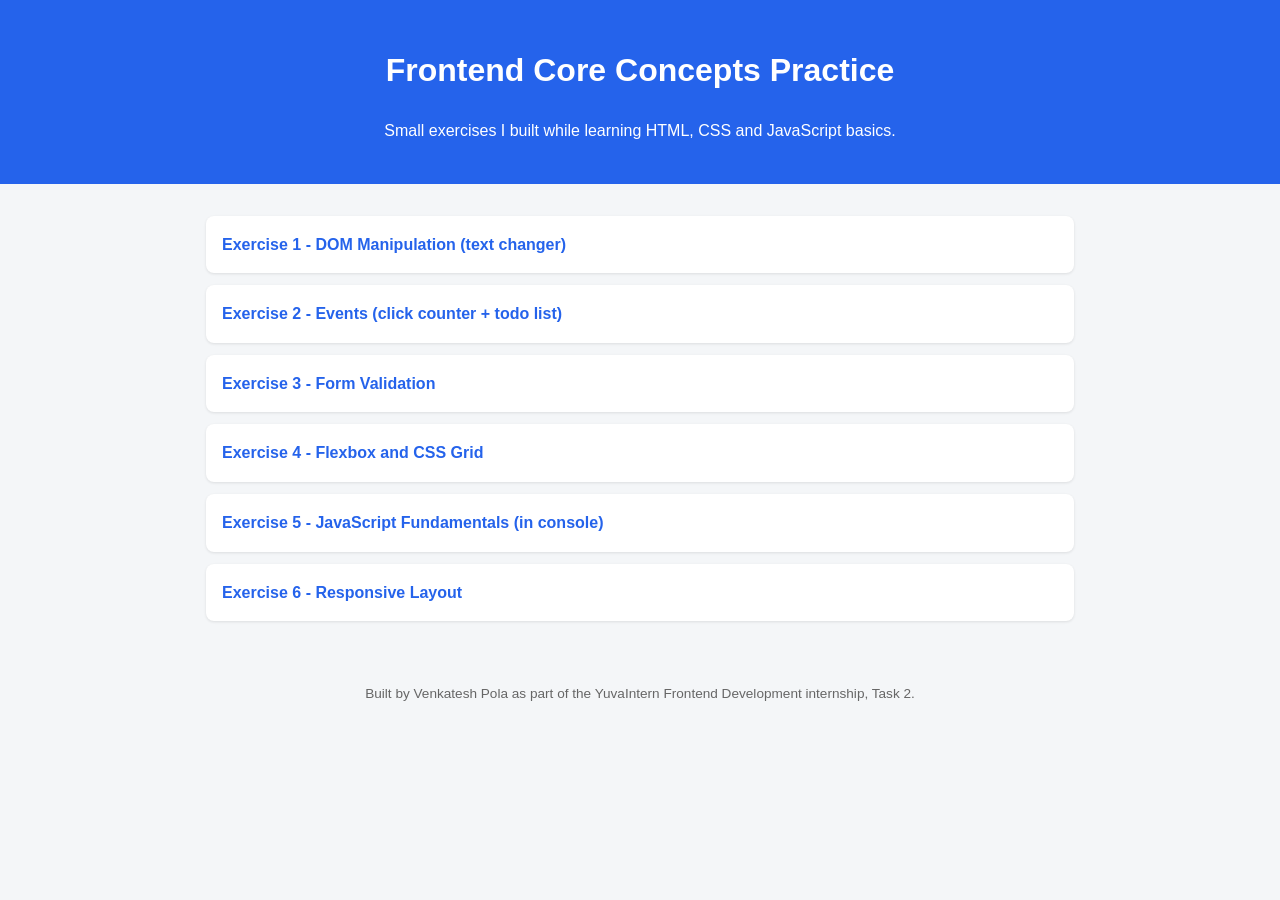
<file: index.html>
<!DOCTYPE html>
<html lang="en">
<head>
  <meta charset="UTF-8" />
  <meta name="viewport" content="width=device-width, initial-scale=1.0" />
  <title>Task 2 - Core Frontend Concepts Practice</title>
  <link rel="stylesheet" href="css/style.css" />
</head>
<body>

  <header class="site-header">
    <h1>Frontend Core Concepts Practice</h1>
    <p>Small exercises I built while learning HTML, CSS and JavaScript basics.</p>
  </header>

  <main class="container">
    <ul class="exercise-list">
      <li><a href="exercises/ex1-dom.html">Exercise 1 - DOM Manipulation (text changer)</a></li>
      <li><a href="exercises/ex2-events.html">Exercise 2 - Events (click counter + todo list)</a></li>
      <li><a href="exercises/ex3-form.html">Exercise 3 - Form Validation</a></li>
      <li><a href="exercises/ex4-flexbox-grid.html">Exercise 4 - Flexbox and CSS Grid</a></li>
      <li><a href="exercises/ex5-js-basics.html">Exercise 5 - JavaScript Fundamentals (in console)</a></li>
      <li><a href="exercises/ex6-responsive.html">Exercise 6 - Responsive Layout</a></li>
    </ul>
  </main>

  <footer class="site-footer">
    <p>Built by Venkatesh Pola as part of the YuvaIntern Frontend Development internship, Task 2.</p>
  </footer>
</body>
</html>
</file>
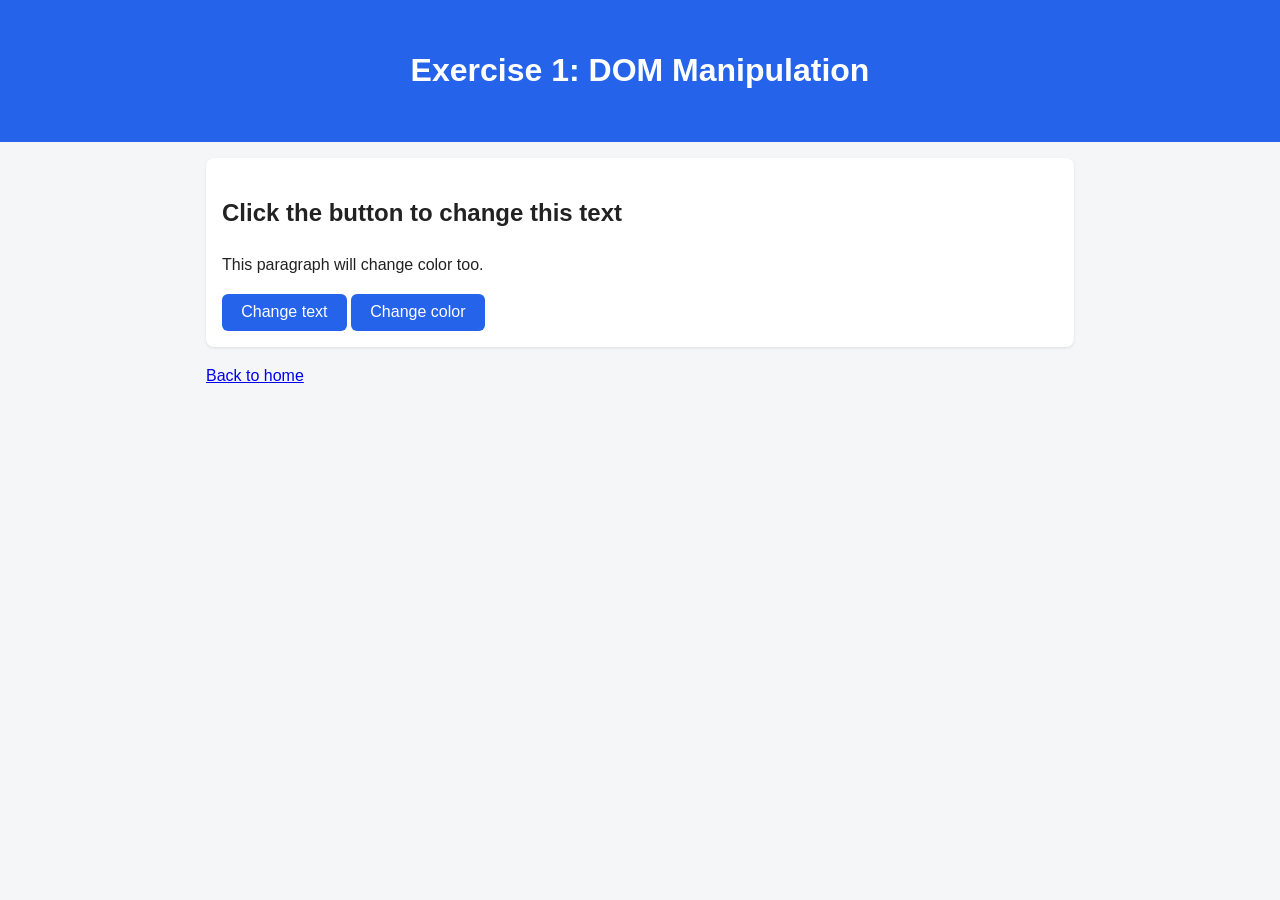
<file: exercises/ex1-dom.html>
<!DOCTYPE html>
<html lang="en">
<head>
  <meta charset="UTF-8" />
  <meta name="viewport" content="width=device-width, initial-scale=1.0" />
  <title>Exercise 1 - DOM Manipulation</title>
  <link rel="stylesheet" href="../css/style.css" />
</head>
<body>
  <header class="site-header"><h1>Exercise 1: DOM Manipulation</h1></header>
  <main class="container">
    <div class="card">
      <h2 id="title-text">Click the button to change this text</h2>
      <p id="color-para">This paragraph will change color too.</p>
      <button id="change-btn">Change text</button>
      <button id="color-btn">Change color</button>
    </div>
    <p><a href="../index.html">Back to home</a></p>
  </main>
  <script src="../js/ex1.js"></script>
</body>
</html>
</file>
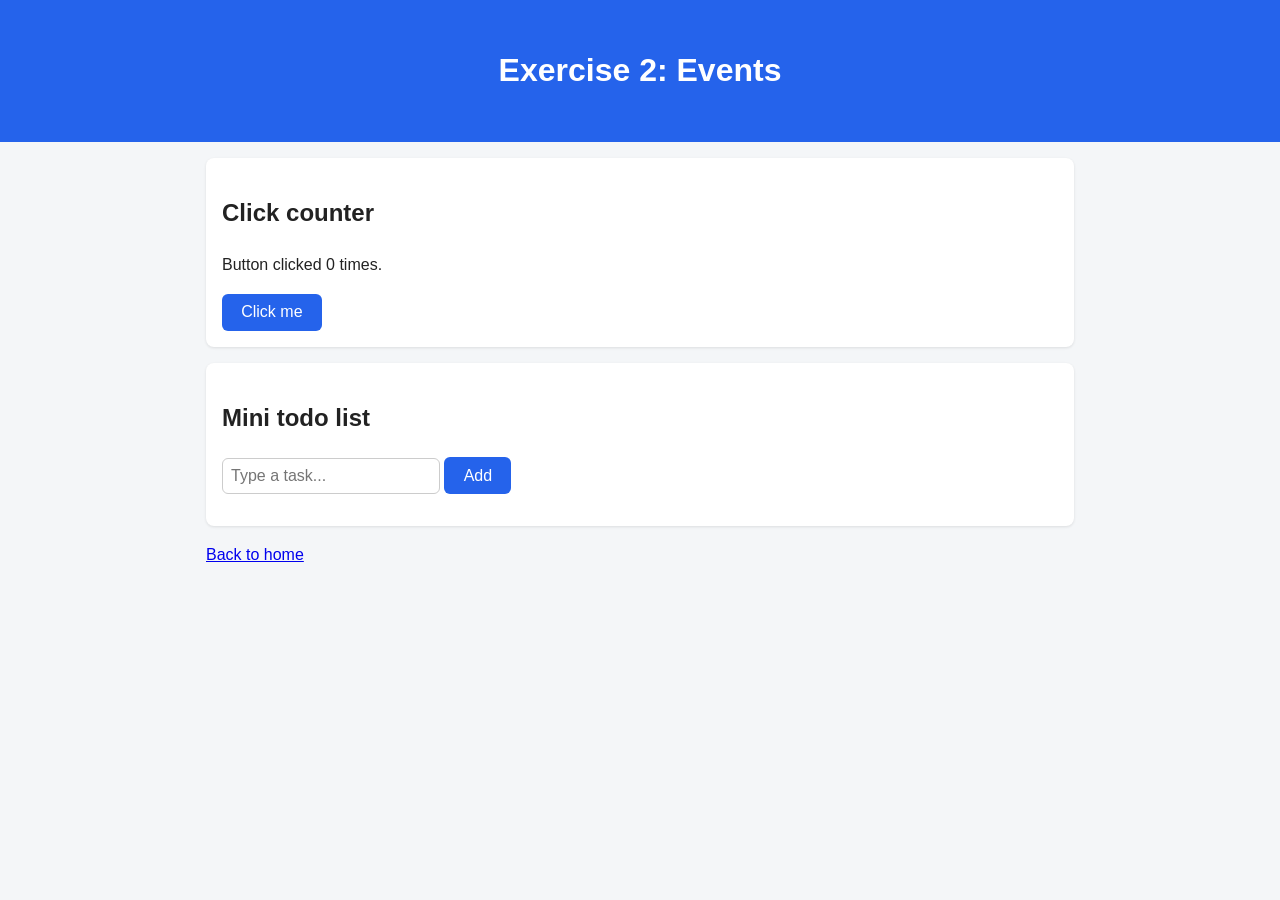
<file: exercises/ex2-events.html>
<!DOCTYPE html>
<html lang="en">
<head>
  <meta charset="UTF-8" />
  <meta name="viewport" content="width=device-width, initial-scale=1.0" />
  <title>Exercise 2 - Events</title>
  <link rel="stylesheet" href="../css/style.css" />
</head>
<body>
  <header class="site-header"><h1>Exercise 2: Events</h1></header>
  <main class="container">
    <div class="card">
      <h2>Click counter</h2>
      <p>Button clicked <span id="count">0</span> times.</p>
      <button id="count-btn">Click me</button>
    </div>
    <div class="card">
      <h2>Mini todo list</h2>
      <input type="text" id="todo-input" placeholder="Type a task..." />
      <button id="add-btn">Add</button>
      <ul id="todo-list"></ul>
    </div>
    <p><a href="../index.html">Back to home</a></p>
  </main>
  <script src="../js/ex2.js"></script>
</body>
</html>
</file>
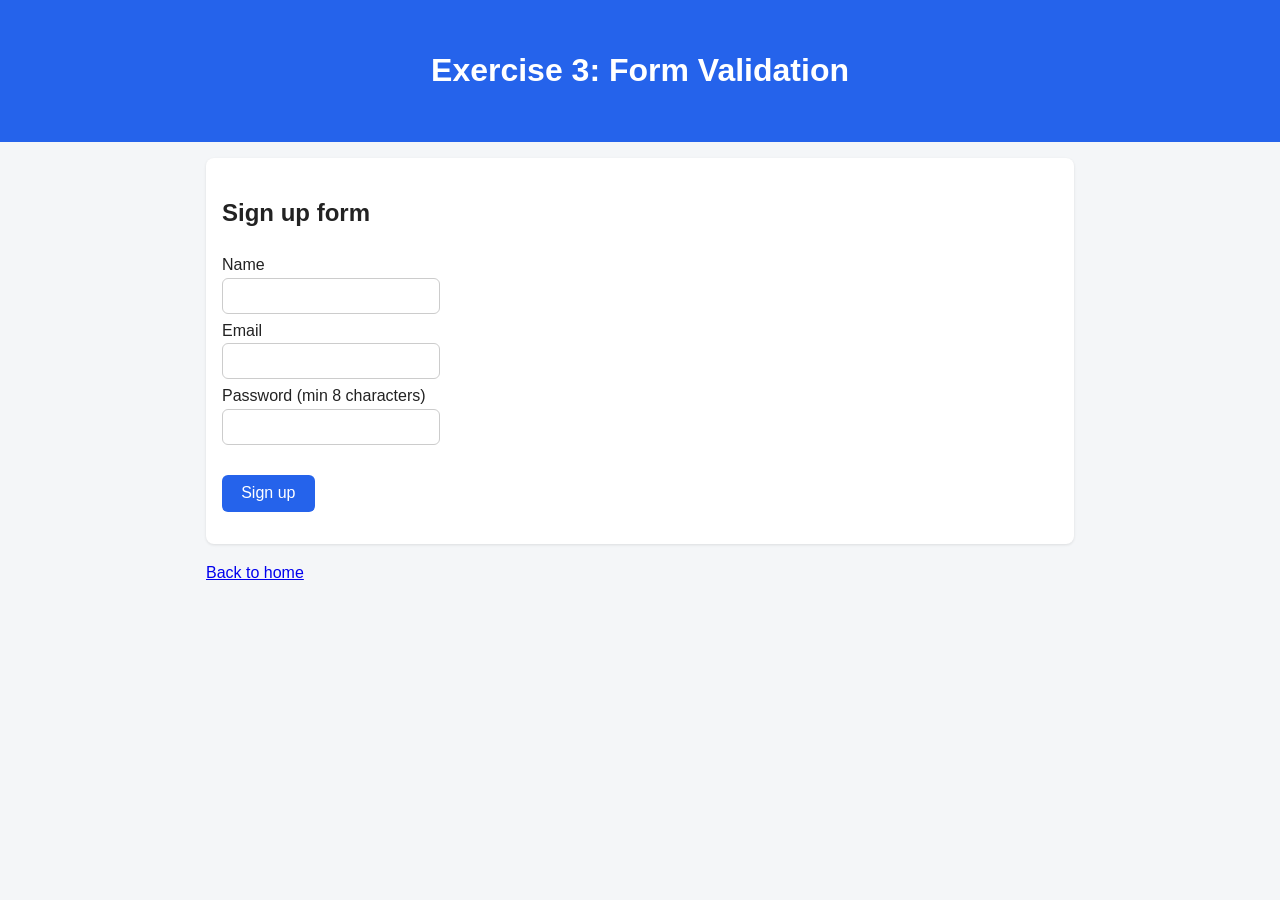
<file: exercises/ex3-form.html>
<!DOCTYPE html>
<html lang="en">
<head>
  <meta charset="UTF-8" />
  <meta name="viewport" content="width=device-width, initial-scale=1.0" />
  <title>Exercise 3 - Form Validation</title>
  <link rel="stylesheet" href="../css/style.css" />
</head>
<body>
  <header class="site-header"><h1>Exercise 3: Form Validation</h1></header>
  <main class="container">
    <div class="card">
      <h2>Sign up form</h2>

      <form id="signup-form" novalidate>
        <div>
          <label for="name">Name</label><br />
          <input type="text" id="name" name="name" />
          <div class="error-text" id="name-error"></div>
        </div>
        <div>
          <label for="email">Email</label><br />
          <input type="text" id="email" name="email" />
          <div class="error-text" id="email-error"></div>
        </div>
        <div>
          <label for="password">Password (min 8 characters)</label><br />
          <input type="password" id="password" name="password" />
          <div class="error-text" id="password-error"></div>
        </div>
        <br />
        <button type="submit">Sign up</button>
      </form>
      <p id="success-msg"></p>
    </div>
    <p><a href="../index.html">Back to home</a></p>
  </main>
  <script src="../js/ex3.js"></script>
</body>
</html>
</file>
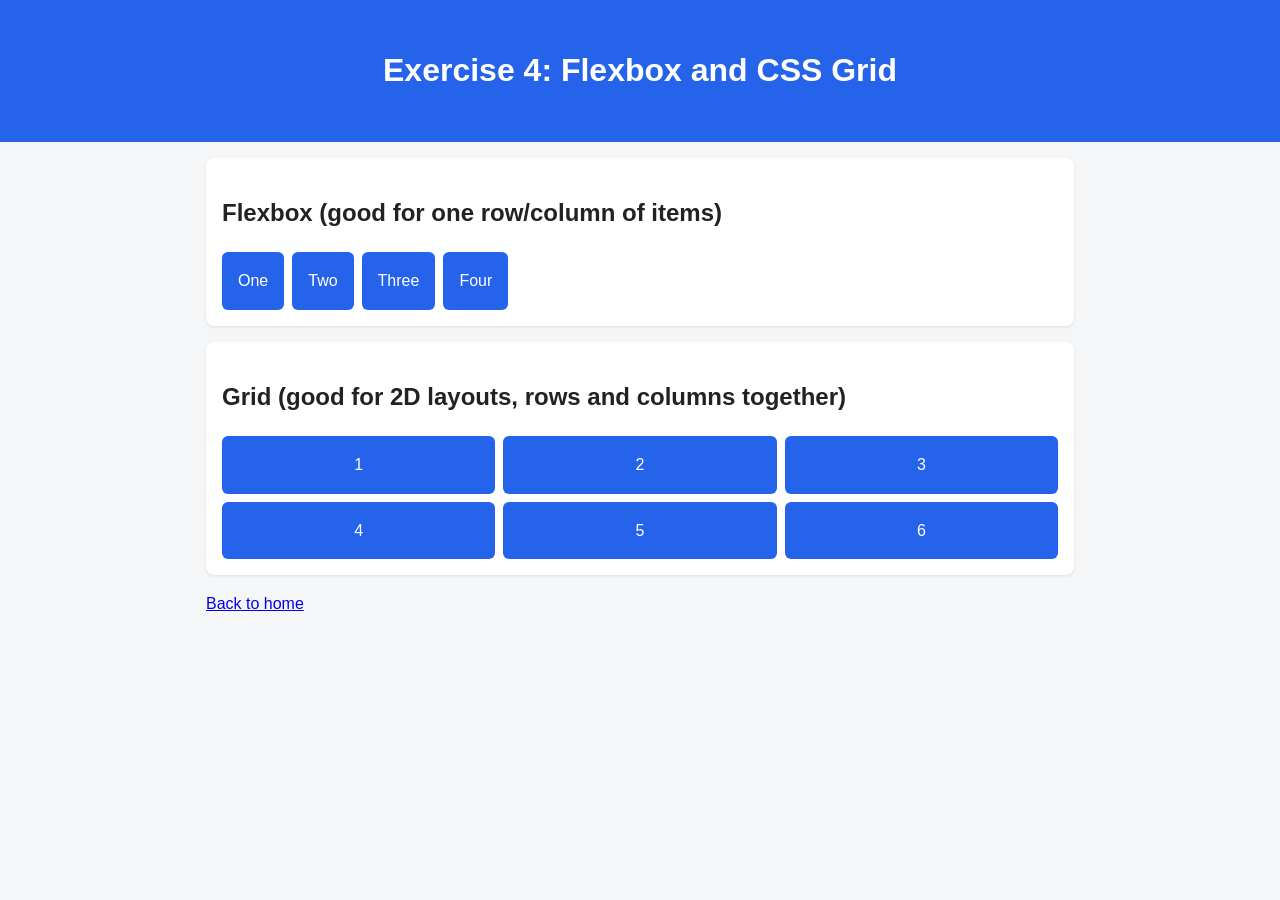
<file: exercises/ex4-flexbox-grid.html>
<!DOCTYPE html>
<html lang="en">
<head>
  <meta charset="UTF-8" />
  <meta name="viewport" content="width=device-width, initial-scale=1.0" />
  <title>Exercise 4 - Flexbox and Grid</title>
  <link rel="stylesheet" href="../css/style.css" />
  <style>

.flex-row {
      display: flex;
      gap: 0.5rem;
      flex-wrap: wrap;
    }

    .grid-box {
      display: grid;
      grid-template-columns: repeat(3, 1fr);
      gap: 0.5rem;
    }

    .demo-item {
      background: #2563eb;
      color: #fff;
      padding: 1rem;
      text-align: center;
      border-radius: 6px;
    }

@media (max-width: 600px) {
      .grid-box {
        grid-template-columns: 1fr;
      }
    }
  </style>
</head>
<body>
  <header class="site-header"><h1>Exercise 4: Flexbox and CSS Grid</h1></header>
  <main class="container">
    <div class="card">
      <h2>Flexbox (good for one row/column of items)</h2>
      <div class="flex-row">
        <div class="demo-item">One</div>
        <div class="demo-item">Two</div>
        <div class="demo-item">Three</div>
        <div class="demo-item">Four</div>
      </div>
    </div>
    <div class="card">
      <h2>Grid (good for 2D layouts, rows and columns together)</h2>
      <div class="grid-box">
        <div class="demo-item">1</div>
        <div class="demo-item">2</div>
        <div class="demo-item">3</div>
        <div class="demo-item">4</div>
        <div class="demo-item">5</div>
        <div class="demo-item">6</div>
      </div>
    </div>
    <p><a href="../index.html">Back to home</a></p>
  </main>
</body>
</html>
</file>
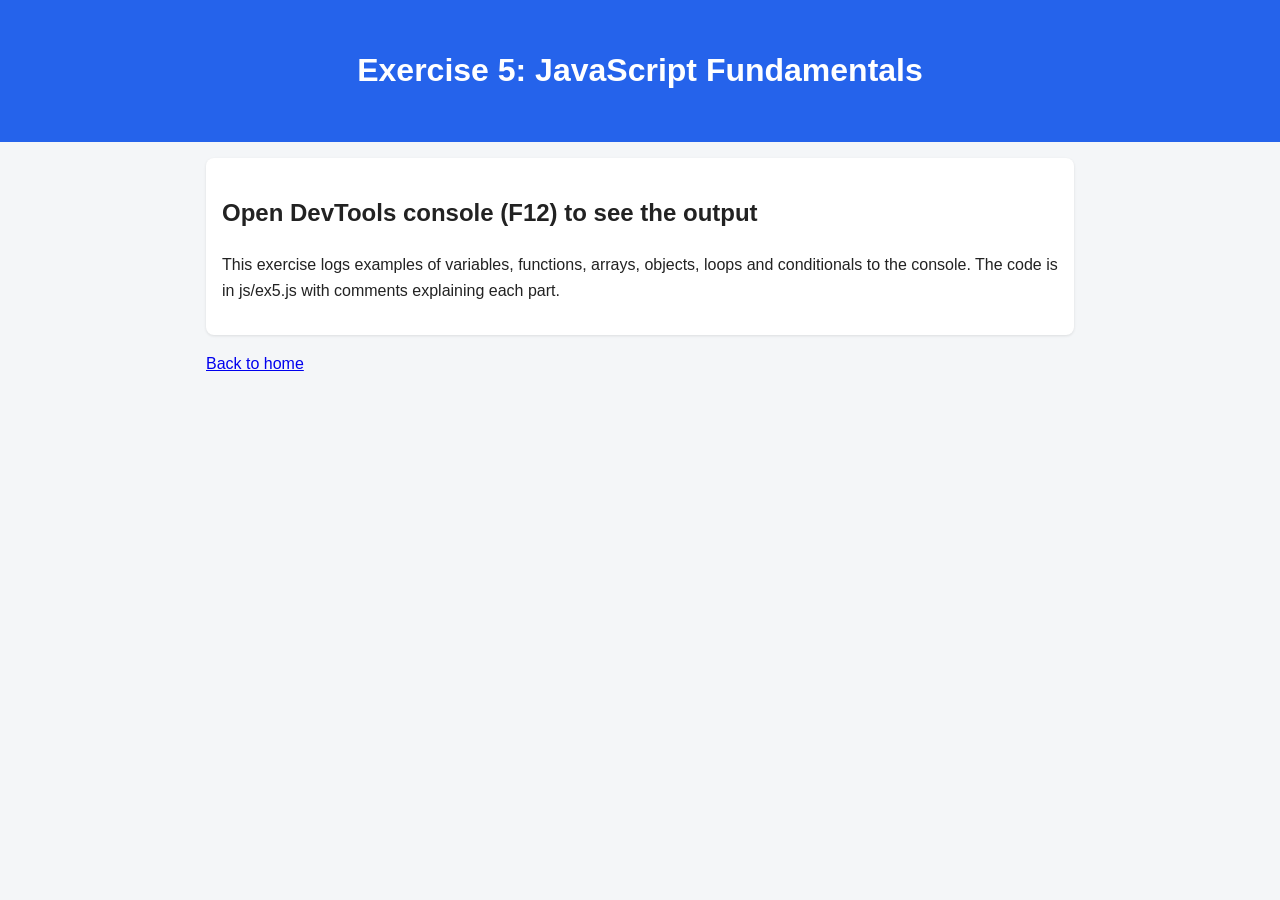
<file: exercises/ex5-js-basics.html>
<!DOCTYPE html>
<html lang="en">
<head>
  <meta charset="UTF-8" />
  <meta name="viewport" content="width=device-width, initial-scale=1.0" />
  <title>Exercise 5 - JavaScript Fundamentals</title>
  <link rel="stylesheet" href="../css/style.css" />
</head>
<body>
  <header class="site-header"><h1>Exercise 5: JavaScript Fundamentals</h1></header>
  <main class="container">
    <div class="card">
      <h2>Open DevTools console (F12) to see the output</h2>
      <p>
        This exercise logs examples of variables, functions, arrays, objects,
        loops and conditionals to the console. The code is in js/ex5.js with
        comments explaining each part.
      </p>
    </div>
    <p><a href="../index.html">Back to home</a></p>
  </main>
  <script src="../js/ex5.js"></script>
</body>
</html>
</file>
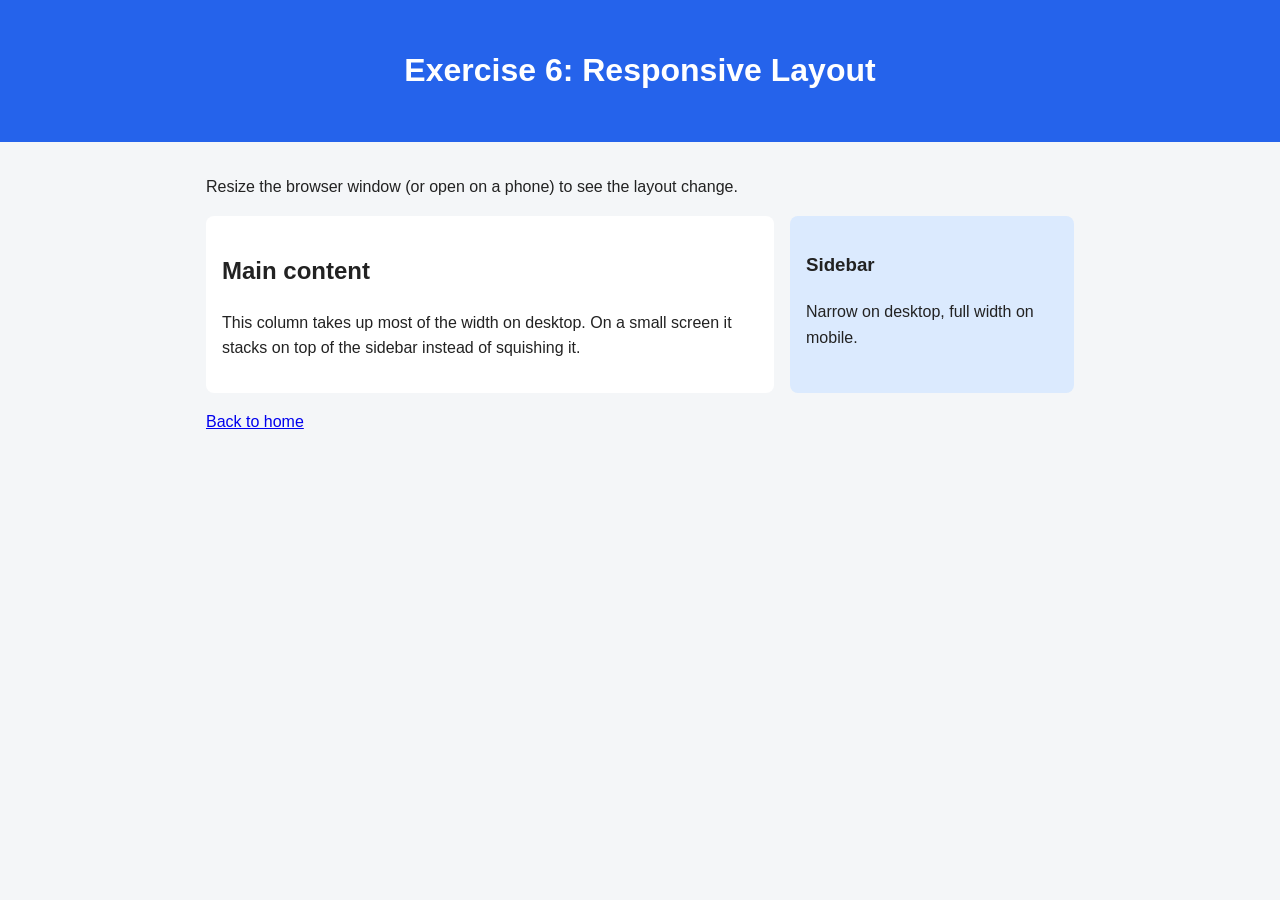
<file: exercises/ex6-responsive.html>
<!DOCTYPE html>
<html lang="en">
<head>
  <meta charset="UTF-8" />

  <meta name="viewport" content="width=device-width, initial-scale=1.0" />
  <title>Exercise 6 - Responsive Layout</title>
  <link rel="stylesheet" href="../css/style.css" />
  <style>
    .two-col {
      display: grid;
      grid-template-columns: 2fr 1fr;
      gap: 1rem;
    }

    .main-col {
      background: #fff;
      padding: 1rem;
      border-radius: 8px;
    }

    .side-col {
      background: #dbeafe;
      padding: 1rem;
      border-radius: 8px;
    }

@media (max-width: 600px) {
      .two-col {
        grid-template-columns: 1fr;
      }
    }
  </style>
</head>
<body>
  <header class="site-header"><h1>Exercise 6: Responsive Layout</h1></header>
  <main class="container">
    <p>Resize the browser window (or open on a phone) to see the layout change.</p>
    <div class="two-col">
      <div class="main-col">
        <h2>Main content</h2>
        <p>
          This column takes up most of the width on desktop. On a small screen it
          stacks on top of the sidebar instead of squishing it.
        </p>
      </div>
      <div class="side-col">
        <h3>Sidebar</h3>
        <p>Narrow on desktop, full width on mobile.</p>
      </div>
    </div>
    <p><a href="../index.html">Back to home</a></p>
  </main>
</body>
</html>
</file>
<file: css/style.css>
* {
  box-sizing: border-box;
}

body {
  font-family: Arial, Helvetica, sans-serif;
  margin: 0;
  line-height: 1.6;
  background-color: #f4f6f8;
  color: #222;
}

.site-header {
  background-color: #2563eb;
  color: #fff;
  padding: 1.5rem;
  text-align: center;
}

.container {
  max-width: 900px;
  margin: 0 auto;
  padding: 1rem;
}

.exercise-list {
  list-style: none;
  padding: 0;
}

.exercise-list li {
  background: #fff;
  margin: 0.75rem 0;
  padding: 1rem;
  border-radius: 8px;
  box-shadow: 0 1px 3px rgba(0, 0, 0, 0.1);
}

.exercise-list a {
  color: #2563eb;
  text-decoration: none;
  font-weight: bold;
}

.exercise-list a:hover {
  text-decoration: underline;
}

.site-footer {
  text-align: center;
  padding: 1rem;
  color: #666;
  font-size: 0.85rem;
}

.card {
  background: #fff;
  padding: 1rem;
  border-radius: 8px;
  box-shadow: 0 1px 3px rgba(0, 0, 0, 0.1);
  margin-bottom: 1rem;
}

button {
  background-color: #2563eb;
  color: #fff;
  border: none;
  padding: 0.6rem 1.2rem;
  border-radius: 6px;
  cursor: pointer;
  font-size: 1rem;
}

button:hover {
  background-color: #1d4ed8;
}

input {
  padding: 0.5rem;
  border: 1px solid #ccc;
  border-radius: 6px;
  font-size: 1rem;
}

.error-text {
  color: #dc2626;
  font-size: 0.9rem;
  margin-top: 0.25rem;
}

@media (max-width: 600px) {
  .site-header h1 {
    font-size: 1.3rem;
  }
  .container {
    padding: 0.5rem;
  }
}
</file>
